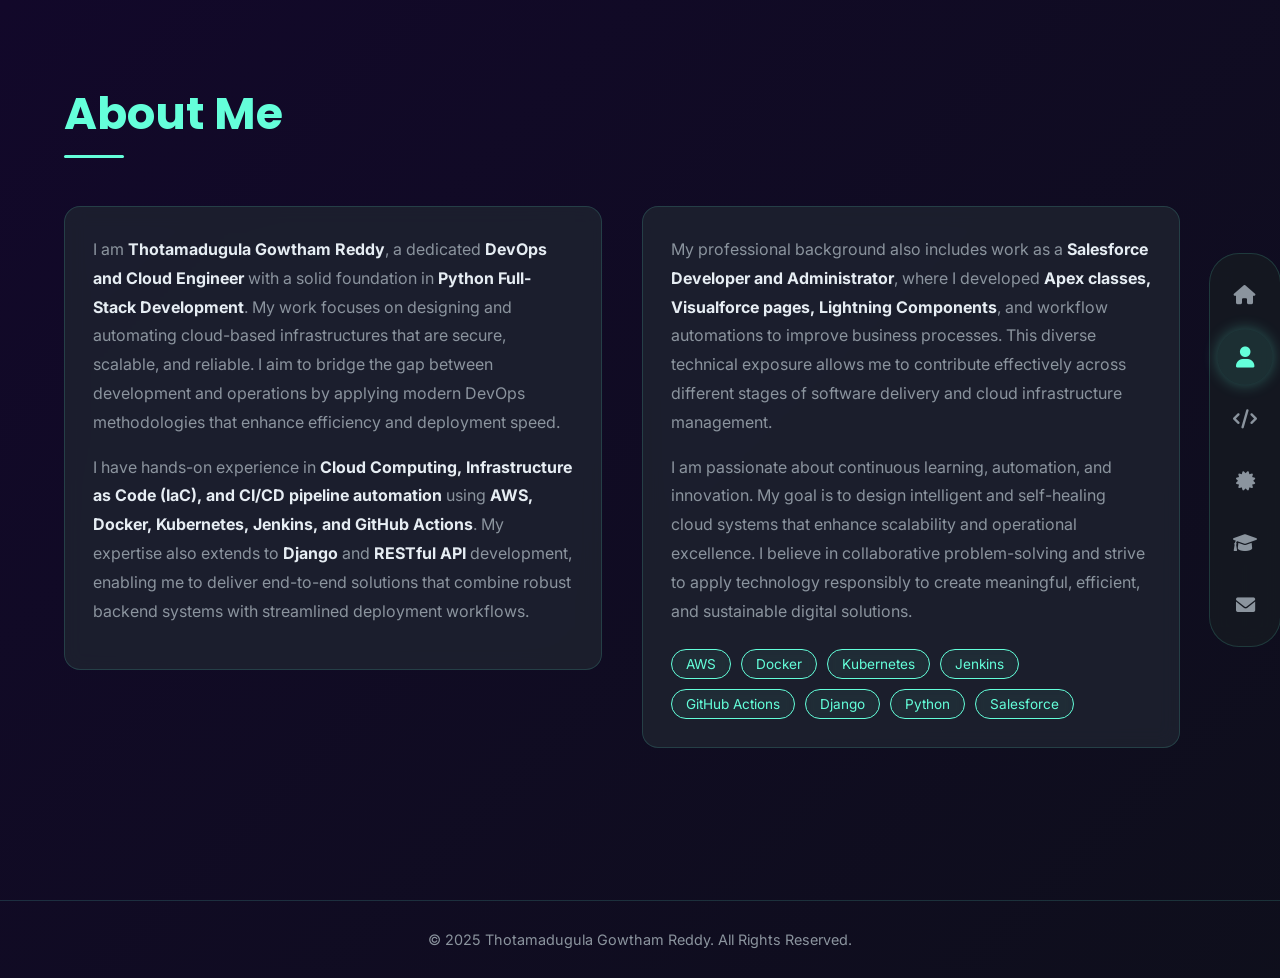
<file: about.html>
<!DOCTYPE html>
<html lang="en">
<head>
  <meta charset="UTF-8">
  <meta name="viewport" content="width=device-width, initial-scale=1.0">
  <title>About — Gowtham Reddy</title>
  <link href="https://fonts.googleapis.com/css2?family=Inter:wght@300;400;500;600&family=Poppins:wght@600;700;800&display=swap" rel="stylesheet">
  <link rel="stylesheet" href="https://cdnjs.cloudflare.com/ajax/libs/font-awesome/6.0.0/css/all.min.css">
  <link rel="stylesheet" href="index.css">
</head>
<body>

  <header class="sidebar-nav">
    <nav class="navbar">
      <a href="index.html#home" class="nav-icon" data-name="Home"><i class="fas fa-home"></i></a>
      <a href="index.html#about" class="nav-icon active" data-name="About"><i class="fas fa-user"></i></a>
      <a href="index.html#skills" class="nav-icon" data-name="Skills"><i class="fas fa-code"></i></a>
      <a href="index.html#certifications" class="nav-icon" data-name="Certifications"><i class="fas fa-certificate"></i></a>
      <a href="index.html#education" class="nav-icon" data-name="Education"><i class="fas fa-graduation-cap"></i></a>
      <a href="index.html#contact" class="nav-icon" data-name="Contact"><i class="fas fa-envelope"></i></a>
    </nav>
  </header>

  <main class="standalone-section">
    <div class="section-inner">
      <h2 class="section-title">About Me</h2>
      <div class="about-grid" style="margin-top:32px;">
        <div class="card">
          <p>I am <strong>Thotamadugula Gowtham Reddy</strong>, a dedicated <strong>DevOps and Cloud Engineer</strong> with a solid foundation in <strong>Python Full-Stack Development</strong>. My work focuses on designing and automating cloud-based infrastructures that are secure, scalable, and reliable. I aim to bridge the gap between development and operations by applying modern DevOps methodologies that enhance efficiency and deployment speed.</p>
          <p style="margin-top:16px;">I have hands-on experience in <strong>Cloud Computing, Infrastructure as Code (IaC), and CI/CD pipeline automation</strong> using <strong>AWS, Docker, Kubernetes, Jenkins, and GitHub Actions</strong>. My expertise also extends to <strong>Django</strong> and <strong>RESTful API</strong> development, enabling me to deliver end-to-end solutions that combine robust backend systems with streamlined deployment workflows.</p>
        </div>
        <div class="card">
          <p>My professional background also includes work as a <strong>Salesforce Developer and Administrator</strong>, where I developed <strong>Apex classes, Visualforce pages, Lightning Components</strong>, and workflow automations to improve business processes. This diverse technical exposure allows me to contribute effectively across different stages of software delivery and cloud infrastructure management.</p>
          <p style="margin-top:16px;">I am passionate about continuous learning, automation, and innovation. My goal is to design intelligent and self-healing cloud systems that enhance scalability and operational excellence. I believe in collaborative problem-solving and strive to apply technology responsibly to create meaningful, efficient, and sustainable digital solutions.</p>
          <div class="tech-badges">
            <span class="badge">AWS</span>
            <span class="badge">Docker</span>
            <span class="badge">Kubernetes</span>
            <span class="badge">Jenkins</span>
            <span class="badge">GitHub Actions</span>
            <span class="badge">Django</span>
            <span class="badge">Python</span>
            <span class="badge">Salesforce</span>
          </div>
        </div>
      </div>
    </div>
  </main>

  <footer>
    <p>© 2025 Thotamadugula Gowtham Reddy. All Rights Reserved.</p>
  </footer>

  <script src="index.js"></script>
</body>
</html>
</file>
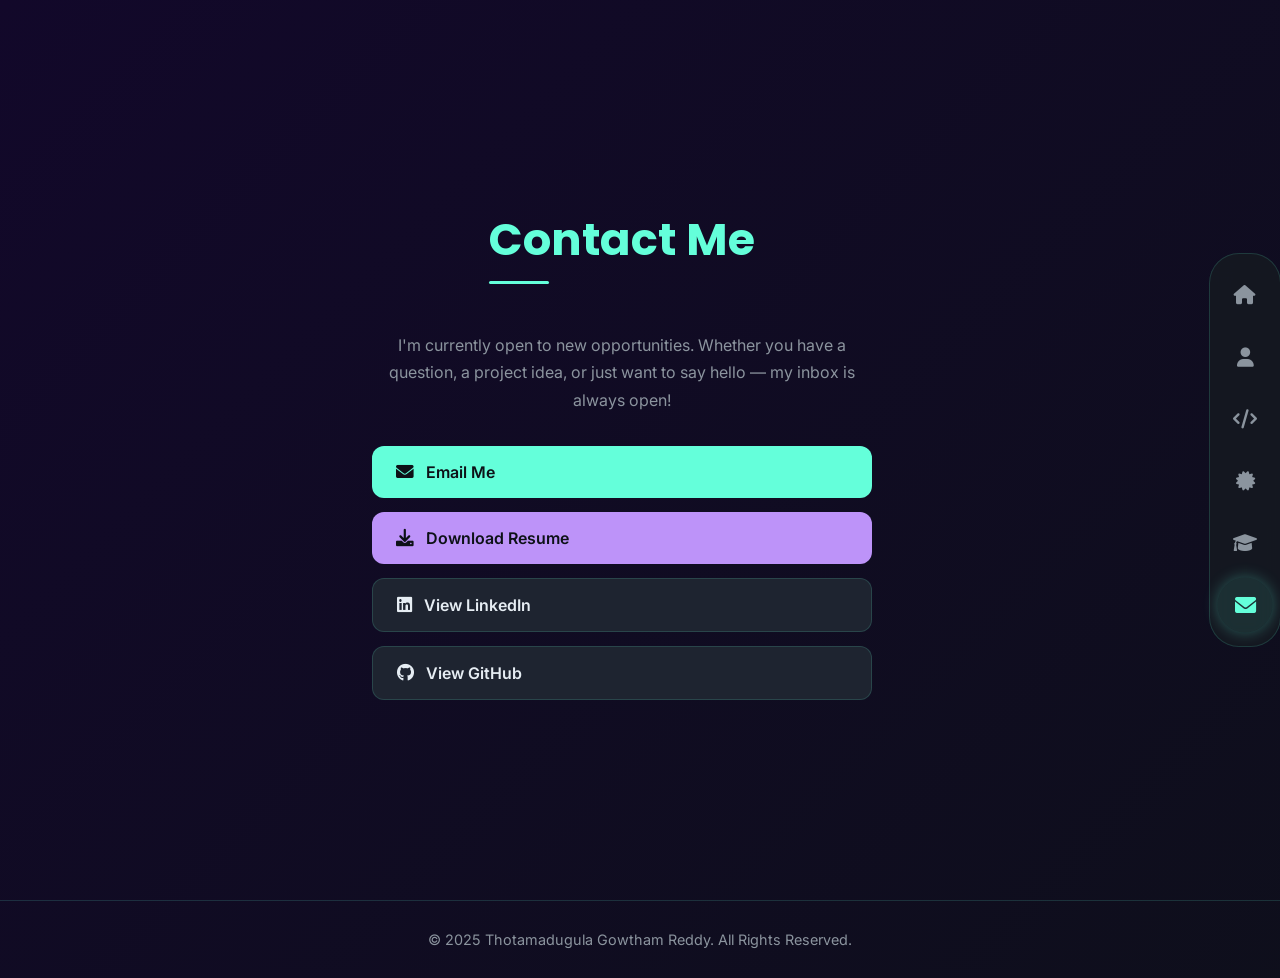
<file: contact.html>
<!DOCTYPE html>
<html lang="en">
<head>
  <meta charset="UTF-8">
  <meta name="viewport" content="width=device-width, initial-scale=1.0">
  <title>Contact — Gowtham Reddy</title>
  <link href="https://fonts.googleapis.com/css2?family=Inter:wght@300;400;500;600&family=Poppins:wght@600;700;800&display=swap" rel="stylesheet">
  <link rel="stylesheet" href="https://cdnjs.cloudflare.com/ajax/libs/font-awesome/6.0.0/css/all.min.css">
  <link rel="stylesheet" href="index.css">
</head>
<body>

  <header class="sidebar-nav">
    <nav class="navbar">
      <a href="index.html#home" class="nav-icon" data-name="Home"><i class="fas fa-home"></i></a>
      <a href="index.html#about" class="nav-icon" data-name="About"><i class="fas fa-user"></i></a>
      <a href="index.html#skills" class="nav-icon" data-name="Skills"><i class="fas fa-code"></i></a>
      <a href="index.html#certifications" class="nav-icon" data-name="Certifications"><i class="fas fa-certificate"></i></a>
      <a href="index.html#education" class="nav-icon" data-name="Education"><i class="fas fa-graduation-cap"></i></a>
      <a href="index.html#contact" class="nav-icon active" data-name="Contact"><i class="fas fa-envelope"></i></a>
    </nav>
  </header>

  <main class="standalone-section" style="justify-content:center; text-align:center;">
    <div class="section-inner" style="text-align:center;">
      <h2 class="section-title" style="display:inline-block;">Contact Me</h2>
      <div class="contact-wrapper" style="margin-top:32px;">
        <p class="contact-tagline">I'm currently open to new opportunities. Whether you have a question, a project idea, or just want to say hello &mdash; my inbox is always open!</p>
        <a href="mailto:thotamadugula.gowtham@gmail.com" class="contact-btn primary">
          <i class="fas fa-envelope"></i> Email Me
        </a>
        <a href="assests/gowtham.resume.pdf (1).pdf" download="Gowtham_Reddy_Resume" class="contact-btn secondary">
          <i class="fas fa-download"></i> Download Resume
        </a>
        <a href="https://linkedin.com/in/gowthamreddyt" target="_blank" rel="noopener noreferrer" class="contact-btn dark">
          <i class="fab fa-linkedin"></i> View LinkedIn
        </a>
        <a href="https://github.com/GowthamReddyT" target="_blank" rel="noopener noreferrer" class="contact-btn dark">
          <i class="fab fa-github"></i> View GitHub
        </a>
      </div>
    </div>
  </main>

  <footer>
    <p>&copy; 2025 Thotamadugula Gowtham Reddy. All Rights Reserved.</p>
  </footer>

  <script src="index.js"></script>
</body>
</html>
</file>
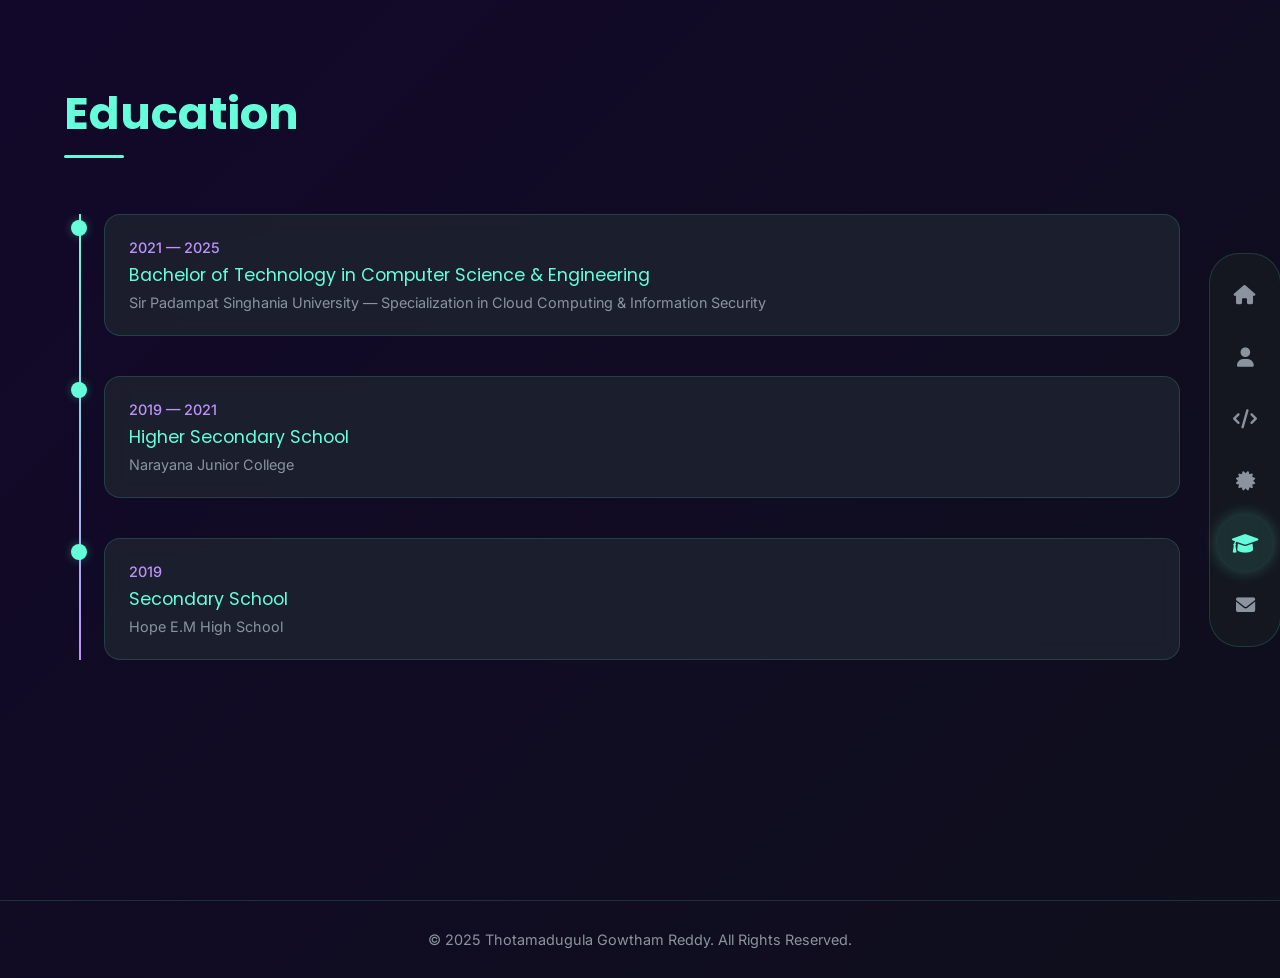
<file: education.html>
<!DOCTYPE html>
<html lang="en">
<head>
  <meta charset="UTF-8">
  <meta name="viewport" content="width=device-width, initial-scale=1.0">
  <title>Education — Gowtham Reddy</title>
  <link href="https://fonts.googleapis.com/css2?family=Inter:wght@300;400;500;600&family=Poppins:wght@600;700;800&display=swap" rel="stylesheet">
  <link rel="stylesheet" href="https://cdnjs.cloudflare.com/ajax/libs/font-awesome/6.0.0/css/all.min.css">
  <link rel="stylesheet" href="index.css">
</head>
<body>

  <header class="sidebar-nav">
    <nav class="navbar">
      <a href="index.html#home" class="nav-icon" data-name="Home"><i class="fas fa-home"></i></a>
      <a href="index.html#about" class="nav-icon" data-name="About"><i class="fas fa-user"></i></a>
      <a href="index.html#skills" class="nav-icon" data-name="Skills"><i class="fas fa-code"></i></a>
      <a href="index.html#certifications" class="nav-icon" data-name="Certifications"><i class="fas fa-certificate"></i></a>
      <a href="index.html#education" class="nav-icon active" data-name="Education"><i class="fas fa-graduation-cap"></i></a>
      <a href="index.html#contact" class="nav-icon" data-name="Contact"><i class="fas fa-envelope"></i></a>
    </nav>
  </header>

  <main class="standalone-section">
    <div class="section-inner">
      <h2 class="section-title">Education</h2>
      <div class="timeline">
        <div class="timeline-item">
          <div class="timeline-dot"></div>
          <div class="timeline-card">
            <div class="timeline-date">2021 — 2025</div>
            <div class="timeline-title">Bachelor of Technology in Computer Science &amp; Engineering</div>
            <div class="timeline-sub">Sir Padampat Singhania University — Specialization in Cloud Computing &amp; Information Security</div>
          </div>
        </div>
        <div class="timeline-item">
          <div class="timeline-dot"></div>
          <div class="timeline-card">
            <div class="timeline-date">2019 — 2021</div>
            <div class="timeline-title">Higher Secondary School</div>
            <div class="timeline-sub">Narayana Junior College</div>
          </div>
        </div>
        <div class="timeline-item">
          <div class="timeline-dot"></div>
          <div class="timeline-card">
            <div class="timeline-date">2019</div>
            <div class="timeline-title">Secondary School</div>
            <div class="timeline-sub">Hope E.M High School</div>
          </div>
        </div>
      </div>
    </div>
  </main>

  <footer>
    <p>© 2025 Thotamadugula Gowtham Reddy. All Rights Reserved.</p>
  </footer>

  <script src="index.js"></script>
</body>
</html>
</file>
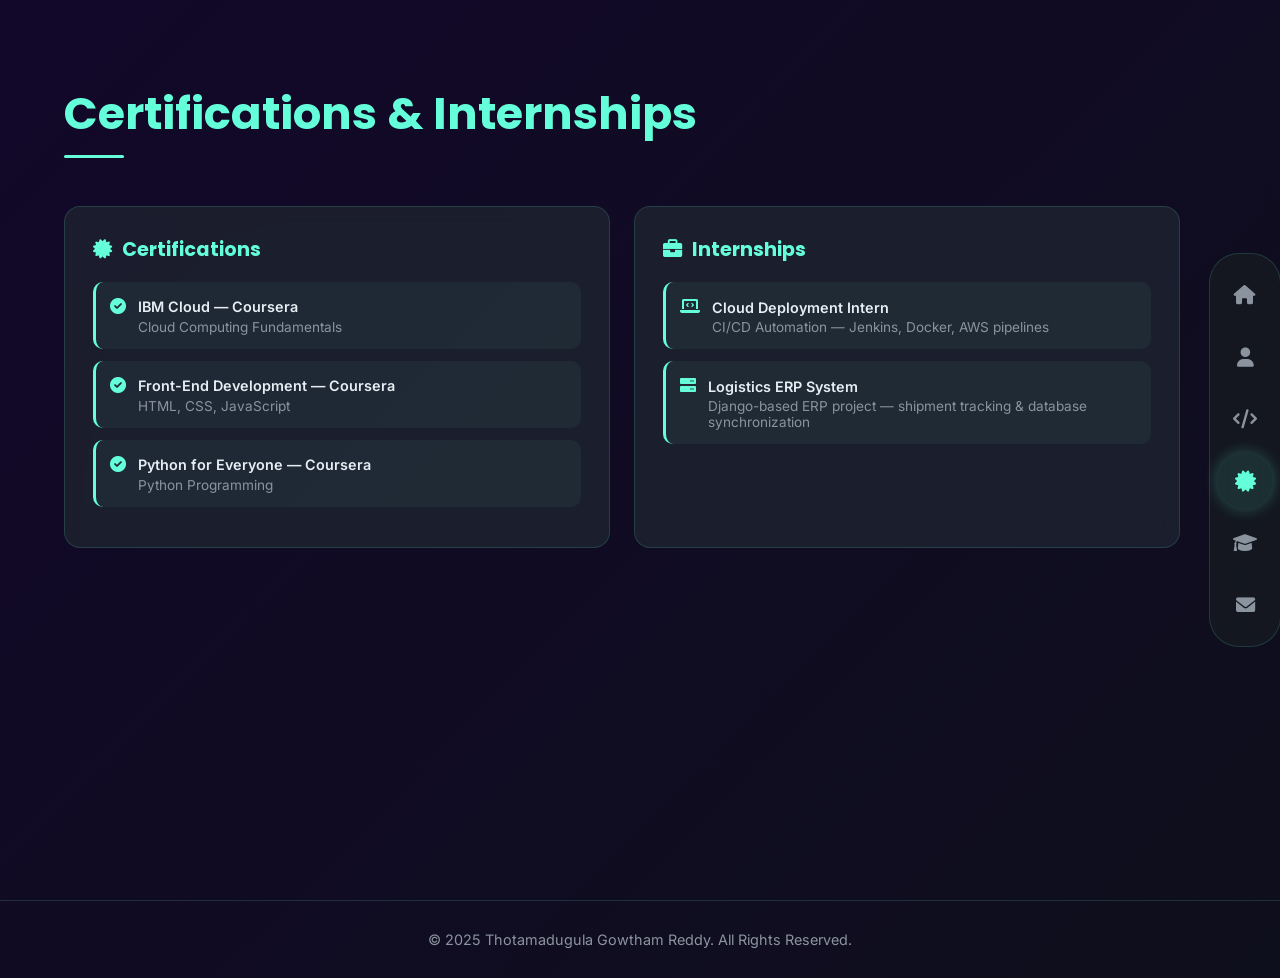
<file: internships.html>
<!DOCTYPE html>
<html lang="en">
<head>
  <meta charset="UTF-8">
  <meta name="viewport" content="width=device-width, initial-scale=1.0">
  <title>Certifications &amp; Internships — Gowtham Reddy</title>
  <link href="https://fonts.googleapis.com/css2?family=Inter:wght@300;400;500;600&family=Poppins:wght@600;700;800&display=swap" rel="stylesheet">
  <link rel="stylesheet" href="https://cdnjs.cloudflare.com/ajax/libs/font-awesome/6.0.0/css/all.min.css">
  <link rel="stylesheet" href="index.css">
</head>
<body>

  <header class="sidebar-nav">
    <nav class="navbar">
      <a href="index.html#home" class="nav-icon" data-name="Home"><i class="fas fa-home"></i></a>
      <a href="index.html#about" class="nav-icon" data-name="About"><i class="fas fa-user"></i></a>
      <a href="index.html#skills" class="nav-icon" data-name="Skills"><i class="fas fa-code"></i></a>
      <a href="index.html#certifications" class="nav-icon active" data-name="Certifications"><i class="fas fa-certificate"></i></a>
      <a href="index.html#education" class="nav-icon" data-name="Education"><i class="fas fa-graduation-cap"></i></a>
      <a href="index.html#contact" class="nav-icon" data-name="Contact"><i class="fas fa-envelope"></i></a>
    </nav>
  </header>

  <main class="standalone-section">
    <div class="section-inner">
      <h2 class="section-title">Certifications &amp; Internships</h2>
      <div class="cert-grid" style="margin-top:32px;">
        <div class="card">
          <h3 class="cert-card-title"><i class="fas fa-certificate" style="margin-right:10px;"></i>Certifications</h3>
          <div class="cert-item">
            <i class="fas fa-check-circle item-icon"></i>
            <div>
              <a href="https://www.coursera.org/account/accomplishments/verify/W384PNZ4YCTQ" target="_blank" rel="noopener noreferrer">IBM Cloud — Coursera</a>
              <span>Cloud Computing Fundamentals</span>
            </div>
          </div>
          <div class="cert-item">
            <i class="fas fa-check-circle item-icon"></i>
            <div>
              <a href="https://www.coursera.org/account/accomplishments/verify/EDRPDFWD83GL" target="_blank" rel="noopener noreferrer">Front-End Development — Coursera</a>
              <span>HTML, CSS, JavaScript</span>
            </div>
          </div>
          <div class="cert-item">
            <i class="fas fa-check-circle item-icon"></i>
            <div>
              <a href="https://www.coursera.org/account/accomplishments/verify/GHPGDFP2CJCG" target="_blank" rel="noopener noreferrer">Python for Everyone — Coursera</a>
              <span>Python Programming</span>
            </div>
          </div>
        </div>
        <div class="card">
          <h3 class="cert-card-title"><i class="fas fa-briefcase" style="margin-right:10px;"></i>Internships</h3>
          <div class="intern-item">
            <i class="fas fa-laptop-code item-icon"></i>
            <div>
              <span class="intern-title">Cloud Deployment Intern</span>
              <span>CI/CD Automation — Jenkins, Docker, AWS pipelines</span>
            </div>
          </div>
          <div class="intern-item">
            <i class="fas fa-server item-icon"></i>
            <div>
              <span class="intern-title">Logistics ERP System</span>
              <span>Django-based ERP project — shipment tracking &amp; database synchronization</span>
            </div>
          </div>
        </div>
      </div>
    </div>
  </main>

  <footer>
    <p>© 2025 Thotamadugula Gowtham Reddy. All Rights Reserved.</p>
  </footer>

  <script src="index.js"></script>
</body>
</html>
</file>
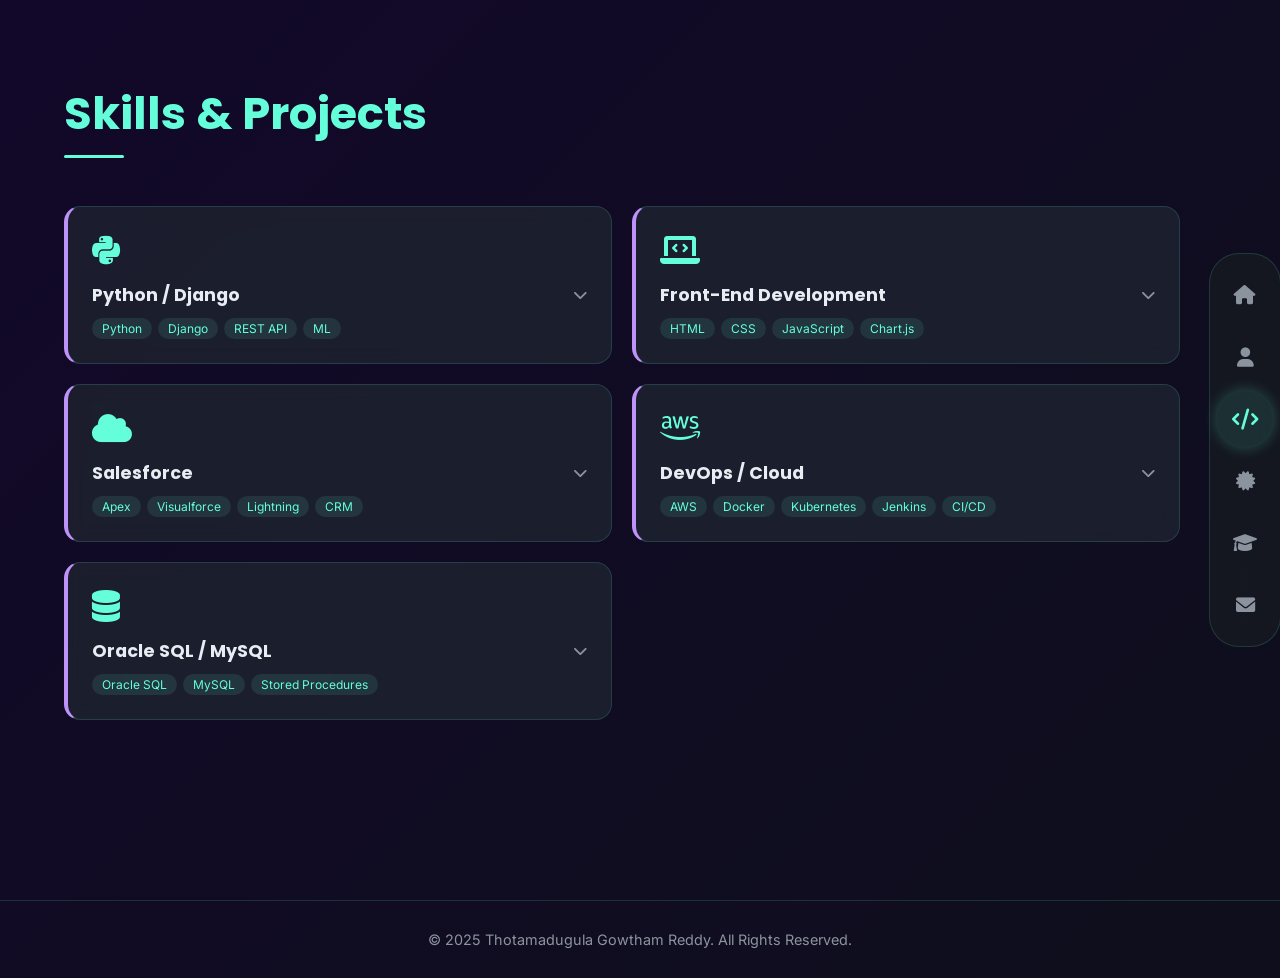
<file: skills.html>
<!DOCTYPE html>
<html lang="en">
<head>
  <meta charset="UTF-8">
  <meta name="viewport" content="width=device-width, initial-scale=1.0">
  <title>Skills &amp; Projects — Gowtham Reddy</title>
  <link href="https://fonts.googleapis.com/css2?family=Inter:wght@300;400;500;600&family=Poppins:wght@600;700;800&display=swap" rel="stylesheet">
  <link rel="stylesheet" href="https://cdnjs.cloudflare.com/ajax/libs/font-awesome/6.0.0/css/all.min.css">
  <link rel="stylesheet" href="index.css">
</head>
<body>

  <header class="sidebar-nav">
    <nav class="navbar">
      <a href="index.html#home" class="nav-icon" data-name="Home"><i class="fas fa-home"></i></a>
      <a href="index.html#about" class="nav-icon" data-name="About"><i class="fas fa-user"></i></a>
      <a href="index.html#skills" class="nav-icon active" data-name="Skills"><i class="fas fa-code"></i></a>
      <a href="index.html#certifications" class="nav-icon" data-name="Certifications"><i class="fas fa-certificate"></i></a>
      <a href="index.html#education" class="nav-icon" data-name="Education"><i class="fas fa-graduation-cap"></i></a>
      <a href="index.html#contact" class="nav-icon" data-name="Contact"><i class="fas fa-envelope"></i></a>
    </nav>
  </header>

  <main class="standalone-section">
    <div class="section-inner">
      <h2 class="section-title">Skills &amp; Projects</h2>
      <div class="skills-grid" style="margin-top:32px;">

        <div class="skill-card" data-skill="python">
          <div class="card-icon"><i class="fab fa-python"></i></div>
          <h3>Python / Django <i class="fas fa-chevron-down skill-chevron"></i></h3>
          <div class="skill-tags">
            <span class="skill-tag">Python</span>
            <span class="skill-tag">Django</span>
            <span class="skill-tag">REST API</span>
            <span class="skill-tag">ML</span>
          </div>
          <div class="project-dropdown"></div>
        </div>

        <div class="skill-card" data-skill="front_end">
          <div class="card-icon"><i class="fas fa-laptop-code"></i></div>
          <h3>Front-End Development <i class="fas fa-chevron-down skill-chevron"></i></h3>
          <div class="skill-tags">
            <span class="skill-tag">HTML</span>
            <span class="skill-tag">CSS</span>
            <span class="skill-tag">JavaScript</span>
            <span class="skill-tag">Chart.js</span>
          </div>
          <div class="project-dropdown"></div>
        </div>

        <div class="skill-card" data-skill="salesforce">
          <div class="card-icon"><i class="fas fa-cloud"></i></div>
          <h3>Salesforce <i class="fas fa-chevron-down skill-chevron"></i></h3>
          <div class="skill-tags">
            <span class="skill-tag">Apex</span>
            <span class="skill-tag">Visualforce</span>
            <span class="skill-tag">Lightning</span>
            <span class="skill-tag">CRM</span>
          </div>
          <div class="project-dropdown"></div>
        </div>

        <div class="skill-card" data-skill="cloud">
          <div class="card-icon"><i class="fab fa-aws"></i></div>
          <h3>DevOps / Cloud <i class="fas fa-chevron-down skill-chevron"></i></h3>
          <div class="skill-tags">
            <span class="skill-tag">AWS</span>
            <span class="skill-tag">Docker</span>
            <span class="skill-tag">Kubernetes</span>
            <span class="skill-tag">Jenkins</span>
            <span class="skill-tag">CI/CD</span>
          </div>
          <div class="project-dropdown"></div>
        </div>

        <div class="skill-card" data-skill="database">
          <div class="card-icon"><i class="fas fa-database"></i></div>
          <h3>Oracle SQL / MySQL <i class="fas fa-chevron-down skill-chevron"></i></h3>
          <div class="skill-tags">
            <span class="skill-tag">Oracle SQL</span>
            <span class="skill-tag">MySQL</span>
            <span class="skill-tag">Stored Procedures</span>
          </div>
          <div class="project-dropdown"></div>
        </div>

      </div>
    </div>
  </main>

  <footer>
    <p>© 2025 Thotamadugula Gowtham Reddy. All Rights Reserved.</p>
  </footer>

  <script src="index.js"></script>
</body>
</html>
</file>
<file: index.css>
/* ===================== CSS VARIABLES ===================== */
:root {
  --bg-primary: #0d1117;
  --bg-secondary: #161b22;
  --bg-card: #1e2430;
  --accent-cyan: #64ffda;
  --accent-purple: #bd93f9;
  --accent-pink: #ff79c6;
  --text-primary: #e6edf3;
  --text-muted: #8b949e;
  --border-color: rgba(100, 255, 218, 0.15);
  --glow-cyan: rgba(100, 255, 218, 0.3);
  --glow-purple: rgba(189, 147, 249, 0.3);
  --font-heading: 'Poppins', sans-serif;
  --font-body: 'Inter', sans-serif;
  --max-width: 1200px;
  --nav-width: 70px;
}

/* ===================== GLOBAL RESET & BASE ===================== */
*, *::before, *::after { margin: 0; padding: 0; box-sizing: border-box; }
html { scroll-behavior: smooth; }
body {
  font-family: var(--font-body);
  color: var(--text-primary);
  overflow-x: hidden;
  min-height: 100vh;
  background: linear-gradient(-45deg, #0d1117, #0a1628, #0d1117, #12082a);
  background-size: 400% 400%;
  animation: gradientShift 15s ease infinite;
}
a { text-decoration: none; color: inherit; }

@keyframes gradientShift {
  0% { background-position: 0% 50%; }
  50% { background-position: 100% 50%; }
  100% { background-position: 0% 50%; }
}

/* ===================== SIDEBAR NAVIGATION ===================== */
.sidebar-nav {
  position: fixed;
  right: 0;
  top: 50%;
  transform: translateY(-50%);
  z-index: 1200;
  width: var(--nav-width);
  display: flex;
  align-items: center;
  justify-content: center;
}
.navbar {
  display: flex;
  flex-direction: column;
  gap: 12px;
  align-items: center;
  padding: 16px 10px;
  background: rgba(22, 27, 34, 0.85);
  backdrop-filter: blur(12px);
  -webkit-backdrop-filter: blur(12px);
  border-radius: 30px;
  border: 1px solid var(--border-color);
}
.nav-icon {
  position: relative;
  width: 50px;
  height: 50px;
  display: flex;
  align-items: center;
  justify-content: center;
  border-radius: 50%;
  font-size: 1.2rem;
  color: var(--text-muted);
  background: transparent;
  transition: all 0.3s ease;
  cursor: pointer;
}
.nav-icon:hover,
.nav-icon.active {
  color: var(--accent-cyan);
  background: rgba(100, 255, 218, 0.1);
  box-shadow: 0 0 14px var(--glow-cyan);
  transform: scale(1.1);
}
/* Tooltip slides in from right */
.nav-icon::after {
  content: attr(data-name);
  position: absolute;
  right: calc(100% + 14px);
  top: 50%;
  transform: translateY(-50%) translateX(10px);
  background: var(--accent-pink);
  color: #0d1117;
  padding: 5px 12px;
  border-radius: 8px;
  font-size: 0.8rem;
  font-weight: 600;
  opacity: 0;
  visibility: hidden;
  transition: all 0.25s ease;
  pointer-events: none;
  white-space: nowrap;
}
.nav-icon:hover::after {
  opacity: 1;
  visibility: visible;
  transform: translateY(-50%) translateX(0);
}

/* Mobile nav — fixed bottom */
@media (max-width: 768px) {
  .sidebar-nav {
    top: auto;
    bottom: 0;
    right: 0;
    left: 0;
    width: 100%;
    transform: none;
    height: 65px;
  }
  .navbar {
    flex-direction: row;
    width: 100%;
    border-radius: 0;
    padding: 0 16px;
    gap: 0;
    justify-content: space-around;
    border-top: 1px solid var(--border-color);
    border-left: none;
    border-right: none;
    border-bottom: none;
  }
  .nav-icon::after { display: none; }
  .nav-icon { width: 44px; height: 44px; font-size: 1.1rem; }
}

/* ===================== SECTIONS ===================== */
.section {
  min-height: 100vh;
  padding: 80px 5% 80px 5%;
  display: flex;
  flex-direction: column;
  align-items: center;
  justify-content: center;
  position: relative;
}
@media (min-width: 769px) {
  .section { padding-right: calc(var(--nav-width) + 30px); }
}
@media (max-width: 768px) {
  .section { padding-bottom: 90px; }
}

.section-inner {
  width: 100%;
  max-width: var(--max-width);
}

.section-title {
  font-family: var(--font-heading);
  font-size: 2.8rem;
  color: var(--accent-cyan);
  margin-bottom: 1rem;
  display: inline-block;
}
.section-title::after {
  content: '';
  display: block;
  width: 60px;
  height: 3px;
  background: var(--accent-cyan);
  margin-top: 8px;
  border-radius: 2px;
}

/* Reveal animation */
.reveal {
  opacity: 0;
  transform: translateY(40px);
  transition: opacity 0.7s ease, transform 0.7s ease;
}
.reveal.visible {
  opacity: 1;
  transform: translateY(0);
}

/* ===================== GLASSMORPHISM CARDS ===================== */
.card {
  background: rgba(30, 36, 48, 0.8);
  backdrop-filter: blur(10px);
  -webkit-backdrop-filter: blur(10px);
  border: 1px solid var(--border-color);
  border-radius: 16px;
  padding: 28px;
  transition: transform 0.3s ease, box-shadow 0.3s ease;
}
.card:hover {
  transform: translateY(-4px);
  box-shadow: 0 8px 32px var(--glow-cyan);
}

/* ===================== HERO SECTION ===================== */
#home {
  min-height: 100vh;
  overflow: hidden;
}
#particles-container {
  position: absolute;
  top: 0;
  left: 0;
  width: 100%;
  height: 100%;
  pointer-events: none;
  overflow: hidden;
  z-index: 0;
}
.hero-content {
  position: relative;
  z-index: 1;
  display: flex;
  flex-direction: row;
  align-items: center;
  gap: 60px;
  width: 100%;
  max-width: var(--max-width);
}
.hero-photo {
  flex-shrink: 0;
}
.hero-photo img {
  width: 240px;
  height: 240px;
  border-radius: 50%;
  object-fit: cover;
  border: 4px solid var(--accent-cyan);
  box-shadow: 0 0 30px var(--glow-cyan), 0 0 60px var(--glow-cyan);
  animation: photoPulse 3s ease-in-out infinite;
}
@keyframes photoPulse {
  0%, 100% { box-shadow: 0 0 20px var(--glow-cyan), 0 0 40px var(--glow-cyan); }
  50% { box-shadow: 0 0 40px var(--glow-cyan), 0 0 80px rgba(100, 255, 218, 0.5); }
}
.hero-text { flex: 1; text-align: left; }
.hero-text h1 {
  font-family: var(--font-heading);
  font-size: 3.5rem;
  font-weight: 800;
  line-height: 1.2;
  margin-bottom: 16px;
}
.hero-text h1 span { color: var(--accent-cyan); }
.typewriter-container {
  display: flex;
  align-items: center;
  min-height: 2rem;
  margin-bottom: 18px;
  font-size: 1.4rem;
  color: var(--accent-purple);
}
.cursor {
  border-right: 2px solid var(--accent-purple);
  animation: blink 0.8s step-end infinite;
  margin-left: 2px;
}
@keyframes blink {
  0%, 100% { opacity: 1; }
  50% { opacity: 0; }
}
.hero-tagline {
  color: var(--text-muted);
  font-size: 1rem;
  line-height: 1.8;
  max-width: 540px;
  margin-bottom: 28px;
}
.hero-btns {
  display: flex;
  gap: 16px;
  flex-wrap: wrap;
}
.btn-primary {
  display: inline-flex;
  align-items: center;
  gap: 8px;
  padding: 12px 28px;
  background: var(--accent-cyan);
  color: #0d1117;
  border-radius: 8px;
  font-weight: 700;
  font-size: 1rem;
  font-family: var(--font-body);
  transition: all 0.3s ease;
  border: 2px solid var(--accent-cyan);
}
.btn-primary:hover {
  transform: translateY(-3px);
  box-shadow: 0 8px 24px var(--glow-cyan);
}
.btn-outline {
  display: inline-flex;
  align-items: center;
  gap: 8px;
  padding: 12px 28px;
  background: transparent;
  color: var(--accent-cyan);
  border-radius: 8px;
  font-weight: 700;
  font-size: 1rem;
  font-family: var(--font-body);
  border: 2px solid var(--accent-cyan);
  transition: all 0.3s ease;
}
.btn-outline:hover {
  background: var(--accent-cyan);
  color: #0d1117;
  transform: translateY(-3px);
  box-shadow: 0 8px 24px var(--glow-cyan);
}

@keyframes floatParticle {
  0% { transform: translateY(0px) translateX(0px); opacity: 0.4; }
  100% { transform: translateY(-30px) translateX(15px); opacity: 0.8; }
}

@media (max-width: 768px) {
  .hero-content { flex-direction: column; gap: 30px; text-align: center; }
  .hero-text { text-align: center; }
  .hero-text h1 { font-size: 2.2rem; }
  .typewriter-container { justify-content: center; font-size: 1.1rem; }
  .hero-btns { justify-content: center; }
  .hero-photo img { width: 180px; height: 180px; }
  .hero-tagline { margin: 0 auto 28px; }
}
@media (max-width: 1024px) and (min-width: 769px) {
  .hero-text h1 { font-size: 2.8rem; }
}

/* ===================== ABOUT SECTION ===================== */
.about-grid {
  display: grid;
  grid-template-columns: 1fr 1fr;
  gap: 40px;
  align-items: start;
  margin-top: 32px;
}
.about-grid p {
  line-height: 1.8;
  color: var(--text-muted);
  margin-bottom: 16px;
}
.about-grid p strong { color: var(--text-primary); }
.tech-badges {
  display: flex;
  flex-wrap: wrap;
  gap: 10px;
  margin-top: 24px;
}
.badge {
  display: inline-flex;
  align-items: center;
  padding: 6px 14px;
  border-radius: 20px;
  border: 1px solid var(--accent-cyan);
  color: var(--accent-cyan);
  font-size: 0.85rem;
  backdrop-filter: blur(4px);
  background: rgba(100, 255, 218, 0.05);
  transition: all 0.2s ease;
  cursor: default;
}
.badge:hover {
  background: var(--accent-cyan);
  color: #0d1117;
}
@media (max-width: 768px) {
  .about-grid { grid-template-columns: 1fr; }
}

/* ===================== SKILLS SECTION ===================== */
.skills-grid {
  display: grid;
  grid-template-columns: repeat(2, 1fr);
  gap: 20px;
  margin-top: 32px;
}
.skill-card {
  background: rgba(30, 36, 48, 0.8);
  backdrop-filter: blur(10px);
  -webkit-backdrop-filter: blur(10px);
  border: 1px solid var(--border-color);
  border-left: 4px solid var(--accent-purple);
  border-radius: 16px;
  padding: 24px;
  cursor: pointer;
  transition: transform 0.3s ease, box-shadow 0.3s ease;
}
.skill-card:hover {
  transform: translateY(-4px);
  box-shadow: 0 8px 32px var(--glow-purple);
}
.skill-card .card-icon {
  font-size: 2rem;
  color: var(--accent-cyan);
  margin-bottom: 12px;
}
.skill-card h3 {
  font-family: var(--font-heading);
  color: var(--text-primary);
  font-size: 1.1rem;
  margin-bottom: 10px;
  display: flex;
  align-items: center;
  justify-content: space-between;
}
.skill-tags {
  display: flex;
  flex-wrap: wrap;
  gap: 6px;
  margin-top: 10px;
}
.skill-tag {
  background: rgba(100, 255, 218, 0.1);
  color: var(--accent-cyan);
  font-size: 0.75rem;
  padding: 3px 10px;
  border-radius: 12px;
}
.skill-chevron {
  color: var(--text-muted);
  font-size: 0.9rem;
  transition: transform 0.3s ease;
}
.skill-card.active .skill-chevron {
  transform: rotate(180deg);
}
.project-dropdown {
  max-height: 0;
  overflow: hidden;
  transition: max-height 0.4s ease;
}
.project-item {
  padding: 16px 0;
  border-top: 1px solid var(--border-color);
  margin-top: 12px;
}
.project-item h4 {
  color: var(--accent-cyan);
  font-size: 0.95rem;
  margin-bottom: 6px;
}
.project-item p {
  color: var(--text-muted);
  font-size: 0.875rem;
  line-height: 1.7;
  margin-bottom: 8px;
}
.project-link {
  color: var(--accent-purple);
  font-size: 0.85rem;
  font-weight: 600;
  transition: all 0.2s;
}
.project-link:hover { text-decoration: underline; }
@media (max-width: 768px) {
  .skills-grid { grid-template-columns: 1fr; }
}

/* ===================== CERTIFICATIONS SECTION ===================== */
.cert-grid {
  display: grid;
  grid-template-columns: 1fr 1fr;
  gap: 24px;
  margin-top: 32px;
}
.cert-card-title {
  font-family: var(--font-heading);
  color: var(--accent-cyan);
  font-size: 1.2rem;
  margin-bottom: 18px;
}
.cert-item, .intern-item {
  display: flex;
  gap: 12px;
  align-items: flex-start;
  padding: 14px;
  border-radius: 10px;
  background: rgba(100, 255, 218, 0.05);
  border-left: 3px solid var(--accent-cyan);
  margin-bottom: 12px;
}
.cert-item .item-icon, .intern-item .item-icon {
  color: var(--accent-cyan);
  font-size: 1rem;
  margin-top: 2px;
  flex-shrink: 0;
}
.cert-item a {
  color: var(--text-primary);
  font-weight: 600;
  font-size: 0.9rem;
}
.cert-item a:hover { color: var(--accent-cyan); }
.cert-item span, .intern-item span {
  color: var(--text-muted);
  font-size: 0.85rem;
  display: block;
  margin-top: 3px;
}
.intern-item .intern-title {
  color: var(--text-primary);
  font-weight: 600;
  font-size: 0.9rem;
}
@media (max-width: 768px) {
  .cert-grid { grid-template-columns: 1fr; }
}

/* ===================== EDUCATION TIMELINE ===================== */
.timeline {
  position: relative;
  padding-left: 40px;
  margin-top: 40px;
}
.timeline::before {
  content: '';
  position: absolute;
  left: 15px;
  top: 0;
  bottom: 0;
  width: 2px;
  background: linear-gradient(to bottom, var(--accent-cyan), var(--accent-purple));
}
.timeline-item {
  position: relative;
  margin-bottom: 40px;
}
.timeline-dot {
  position: absolute;
  left: -33px;
  top: 6px;
  width: 16px;
  height: 16px;
  border-radius: 50%;
  background: var(--accent-cyan);
  box-shadow: 0 0 10px var(--glow-cyan);
}
.timeline-card {
  background: rgba(30, 36, 48, 0.8);
  backdrop-filter: blur(10px);
  -webkit-backdrop-filter: blur(10px);
  border: 1px solid var(--border-color);
  border-radius: 16px;
  padding: 24px;
  transition: transform 0.3s ease, box-shadow 0.3s ease;
}
.timeline-card:hover {
  transform: translateY(-3px);
  box-shadow: 0 8px 28px var(--glow-cyan);
}
.timeline-date {
  color: var(--accent-purple);
  font-size: 0.9rem;
  margin-bottom: 6px;
  font-weight: 500;
}
.timeline-title {
  font-family: var(--font-heading);
  color: var(--accent-cyan);
  font-size: 1.1rem;
  margin-bottom: 6px;
}
.timeline-sub {
  color: var(--text-muted);
  font-size: 0.9rem;
}

/* ===================== CONTACT SECTION ===================== */
.contact-wrapper {
  max-width: 500px;
  margin: 0 auto;
  width: 100%;
  margin-top: 32px;
}
.contact-tagline {
  color: var(--text-muted);
  margin-bottom: 32px;
  font-size: 1rem;
  line-height: 1.7;
  text-align: center;
}
.contact-btn {
  width: 100%;
  display: flex;
  align-items: center;
  gap: 12px;
  padding: 16px 24px;
  border-radius: 12px;
  font-weight: 600;
  font-size: 1rem;
  cursor: pointer;
  transition: all 0.3s ease;
  margin-bottom: 14px;
  border: none;
  text-decoration: none;
  font-family: var(--font-body);
}
.contact-btn.primary {
  background: var(--accent-cyan);
  color: #0d1117;
}
.contact-btn.primary:hover {
  box-shadow: 0 0 20px var(--glow-cyan);
  transform: translateY(-2px);
}
.contact-btn.secondary {
  background: var(--accent-purple);
  color: #0d1117;
}
.contact-btn.secondary:hover {
  box-shadow: 0 0 20px var(--glow-purple);
  transform: translateY(-2px);
}
.contact-btn.dark {
  background: var(--bg-card);
  color: var(--text-primary);
  border: 1px solid var(--border-color);
}
.contact-btn.dark:hover {
  border-color: var(--accent-cyan);
  transform: translateY(-2px);
}
.contact-btn i { font-size: 1.1rem; }

/* ===================== FOOTER ===================== */
footer {
  text-align: center;
  padding: 30px;
  color: var(--text-muted);
  border-top: 1px solid var(--border-color);
  font-size: 0.9rem;
}
@media (max-width: 768px) {
  footer { padding-bottom: 80px; }
}

/* ===================== STANDALONE PAGE WRAPPER ===================== */
.standalone-section {
  min-height: 100vh;
  padding: 80px 5% 60px 5%;
  display: flex;
  flex-direction: column;
  align-items: center;
  justify-content: flex-start;
}
@media (min-width: 769px) {
  .standalone-section { padding-right: calc(var(--nav-width) + 30px); }
}
@media (max-width: 768px) {
  .standalone-section { padding-bottom: 90px; }
  .section-title { font-size: 2rem; }
}
@media (max-width: 1024px) and (min-width: 769px) {
  .section-title { font-size: 2.2rem; }
}
</file>
